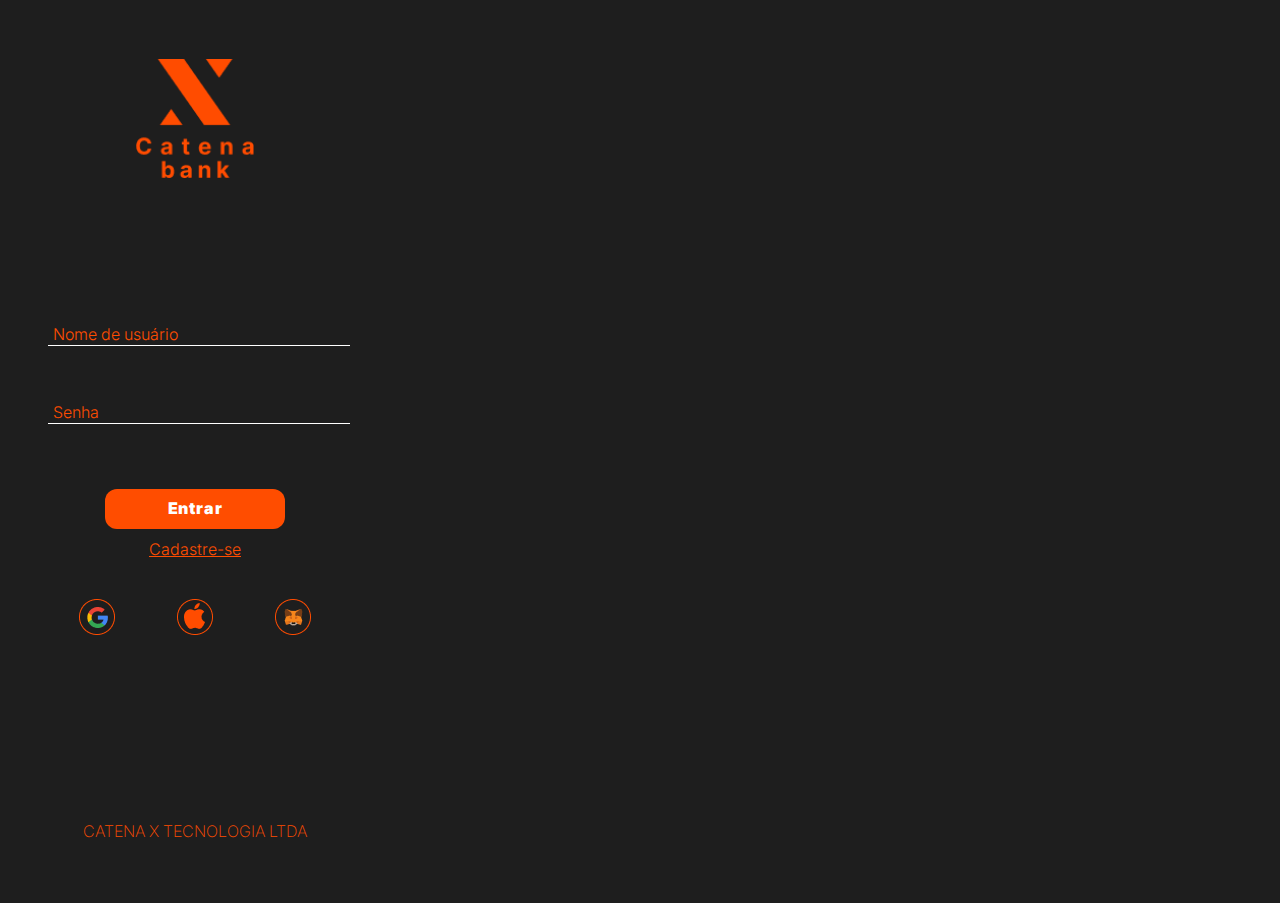
<file: index.html>
<!DOCTYPE html>
<html lang="pt-br">

<head>
    <meta charset="UTF-8">
    <meta http-equiv="X-UA-Compatible" content="IE=edge">
    <meta name="viewport" content="width=device-width, initial-scale=1.0">
    <link rel="stylesheet" href="assets/css/reset.css">
    <link rel="stylesheet" href="assets/css/style.css">
    <title>Login Catena Bank</title>
</head>

<body>
    <div id="wrap">
        <header>
            <img id="logo" src="assets/img/logo-catena.png" alt="">
        </header>
        <section>
            <input id="nome" type="text" name="Nome de usuário" placeholder="Nome de usuário">
            <input id="senha" type="password" name="Senha" placeholder="Senha">
        </section>
        <section>
            <a href="dashboard.html"> <input id="login" type="submit" value="Entrar"></a>
            <a id="cadastre" href="cadastre.html">Cadastre-se</a>
        </section>
        <section>
            <a id="google" href="#"><img src="assets/img/google-bolinha.png" alt=""></a>
            <a id="apple" href><img src="assets/img/apple-bolinha.png" alt=""></a>
            <a id="metamask" href="#"><img src="assets/img/metamask-bolinha.png" alt=""></a>
        </section>
        <footer>
            <p>CATENA X TECNOLOGIA LTDA</p>
        </footer>
    </div>
</body>

</html>
</file>
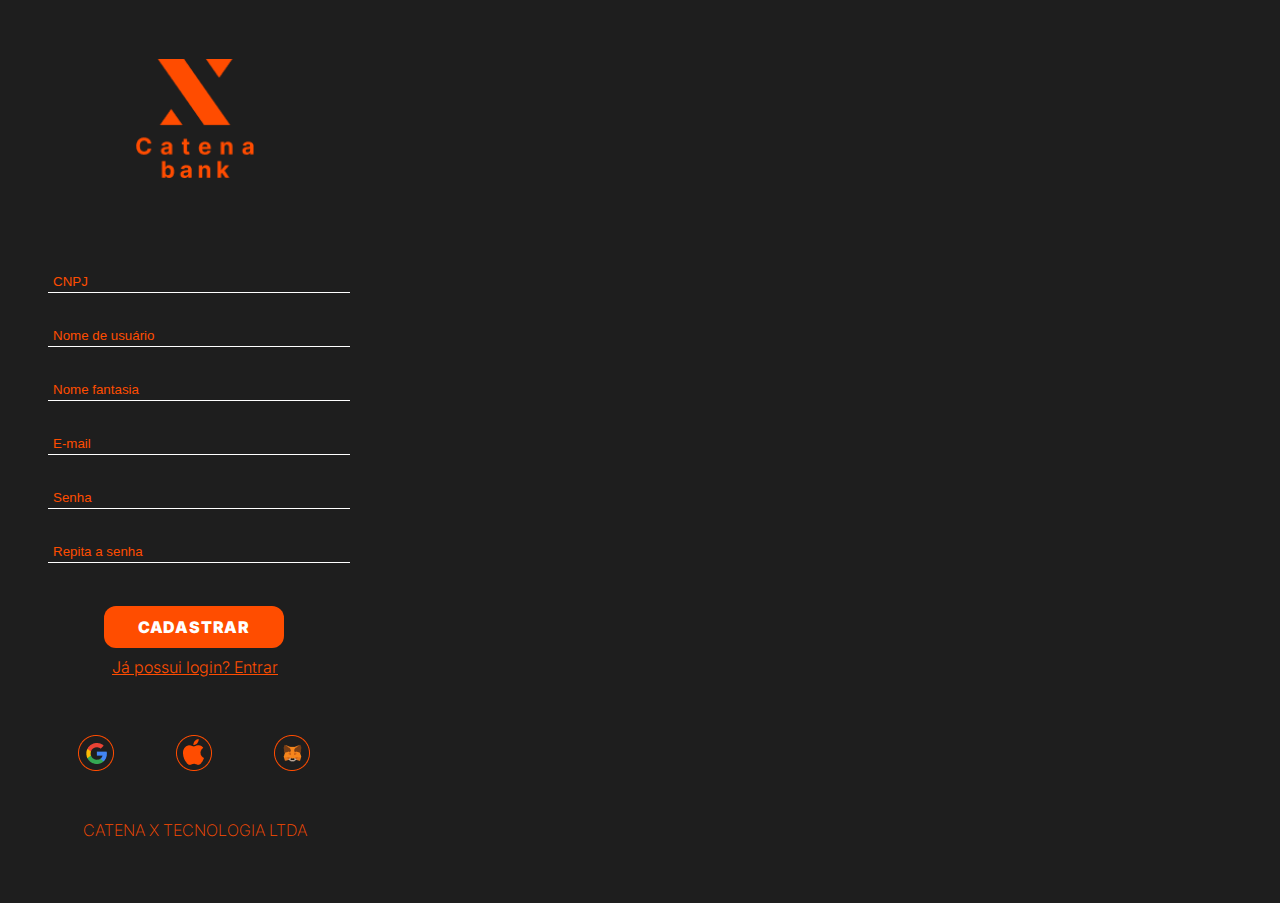
<file: cadastre.html>
<!DOCTYPE html>
<html lang="pt-br">

<head>
    <meta charset="UTF-8">
    <meta http-equiv="X-UA-Compatible" content="IE=edge">
    <meta name="viewport" content="width=device-width, initial-scale=1.0">
    <link rel="stylesheet" href="assets/css/reset.css">
    <link rel="stylesheet" href="assets/css/style.css">
    <title>Cadastre-se</title>
</head>

<body>
    <div id="wrap">
        <header>
            <img id="logo" src="assets/img/logo-catena.png" alt="">
        </header>
        <section id="cadastramento">
            <input class="cadastros" type="text" placeholder="CNPJ">
            <input class="cadastros" type="text" placeholder="Nome de usuário">
            <input class="cadastros" type="text" placeholder="Nome fantasia">
            <input class="cadastros" type="email" placeholder="E-mail">
            <input class="cadastros" type="password" placeholder="Senha">
            <input class="cadastros" type="password" placeholder="Repita a senha">
        </section>
        <section>
            <article>
                <a href="dashboard.html">
                    <input id="cadastrar" type="submit" value="CADASTRAR">
                </a>
            </article>
            <article>
                <a id="japossuilogin" href="index.html">Já possui login? Entrar</a>
            </article>
        </section>
        <section>
            <a id="google-cad" href="#"><img src="assets/img/google-bolinha.png" alt=""></a>
            <a id="apple-cad" href><img src="assets/img/apple-bolinha.png" alt=""></a>
            <a id="metamask-cad" href="#"><img src="assets/img/metamask-bolinha.png" alt=""></a>
        </section>
        <footer class="rodapecadastre">
            <p>CATENA X TECNOLOGIA LTDA</p>
        </footer>
    </div>
</body>

</html>
</file>
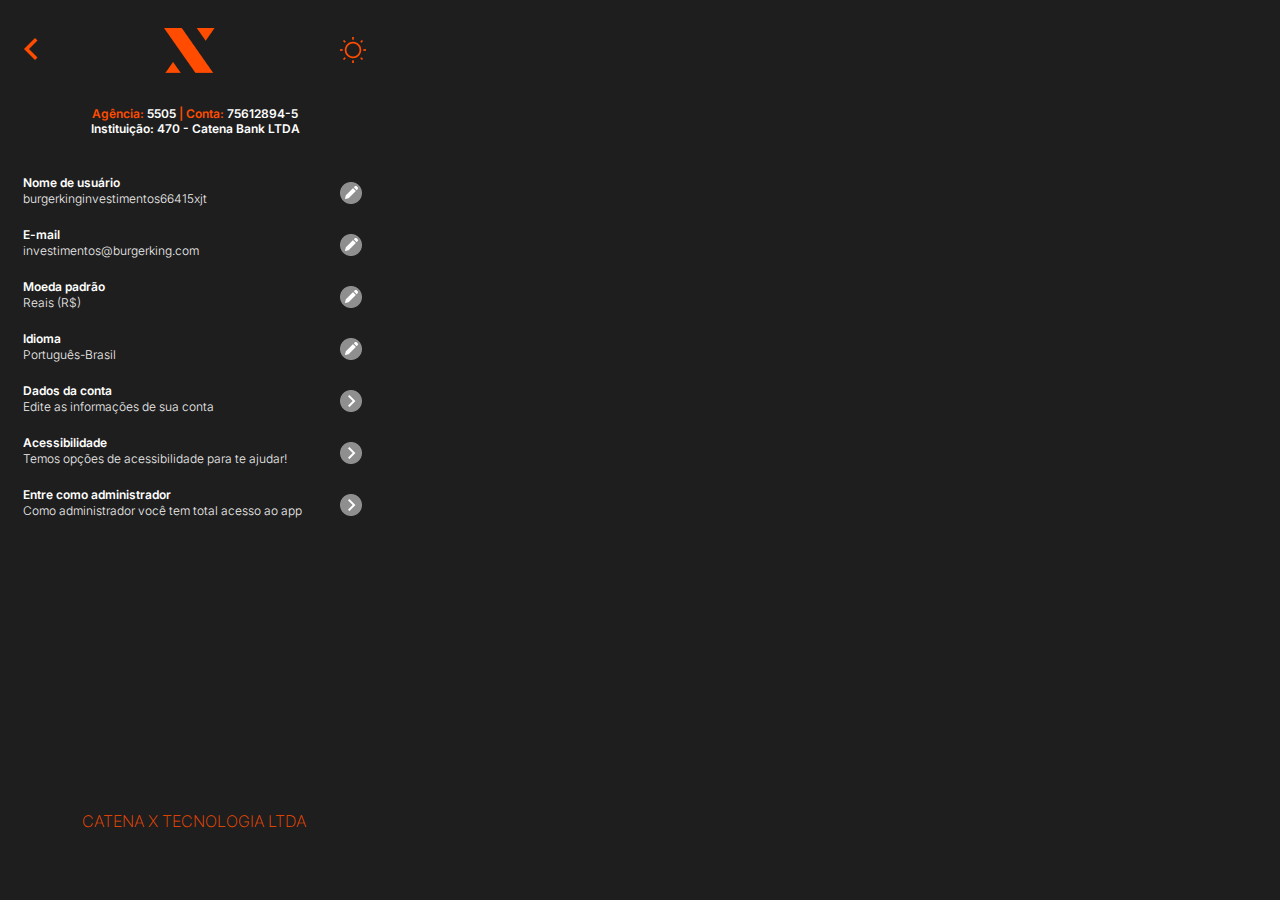
<file: config.html>
<!DOCTYPE html>
<html lang="pt-br">

<head>
    <meta charset="UTF-8">
    <meta http-equiv="X-UA-Compatible" content="IE=edge">
    <meta name="viewport" content="width=device-width, initial-scale=1.0">
    <link rel="stylesheet" href="assets/css/styleconfig.css">
    <link rel="stylesheet" href="assets/css/reset.css">

    <title>Configurações</title>
</head>

<body>
    <div id="wrap">
        <header id="top">
            <a href="dashboard.html"> <img src="assets/img/setinha-voltar.png" alt=""></a>
            <img src="assets/img/logo-minimalista.png" alt="">
            <img class="iconstop" src="assets/img/sol.png" alt="">
        </header>
        <div class="iphone-12-pro">
            <section>
                <p class="texto-agencia"><strong style="color: #ff4D00;">Agência:</strong> 5505 <strong
                        style="color: #ff4D00;"> |
                        Conta:</strong>
                    75612894-5</p>
                <p class="texto-instituicao"><strong>Instituição:</strong> 470 - Catena Bank LTDA</p>
            </section>
        </div>


        <section class="config">

            <article>
                <p class="titulos">Nome de usuário</p>
                <p class="dados">burgerkinginvestimentos66415xjt</p>
                <a href=""> <img class="edits" src="assets/img/edit.png" alt=""></a>
            </article>

            <article>
                <p class="titulos">E-mail</p>
                <p class="dados">investimentos@burgerking.com</p>
                <a href=""> <img class="edits" src="assets/img/edit.png" alt=""></a>
            </article>

            <article>
                <p class="titulos">Moeda padrão</p>
                <p class="dados">Reais (R$)</p>
                <a href=""> <img class="edits" src="assets/img/edit.png" alt=""></a>
            </article>

            <article>
                <p class="titulos">Idioma</p>
                <p class="dados">Português-Brasil</p>
                <a href=""> <img class="edits" src="assets/img/edit.png" alt=""></a>
            </article>

            <article>
                <p class="titulos">Dados da conta</p>
                <p class="dados">Edite as informações de sua conta</p>
                <a href=""> <img class="setinhas" src="assets/img/setinha.png" alt=""></a>

            </article>

            <article>
                <p class="titulos">Acessibilidade</p>
                <p class="dados">Temos opções de acessibilidade para te ajudar!</p>
                <a href=""> <img class="setinhas" src="assets/img/setinha.png" alt=""></a>
            </article>

            <article>
                <p class="titulos">Entre como administrador</p>
                <p class="dados">Como administrador você tem total acesso ao app</p>
                <a href=""> <img class="setinhas" src="assets/img/setinha.png" alt=""></a>
            </article>
        </section>
        <footer class="rodapeconfig">
            <p>CATENA X TECNOLOGIA LTDA</p>
        </footer>
</body>


</html>
</file>
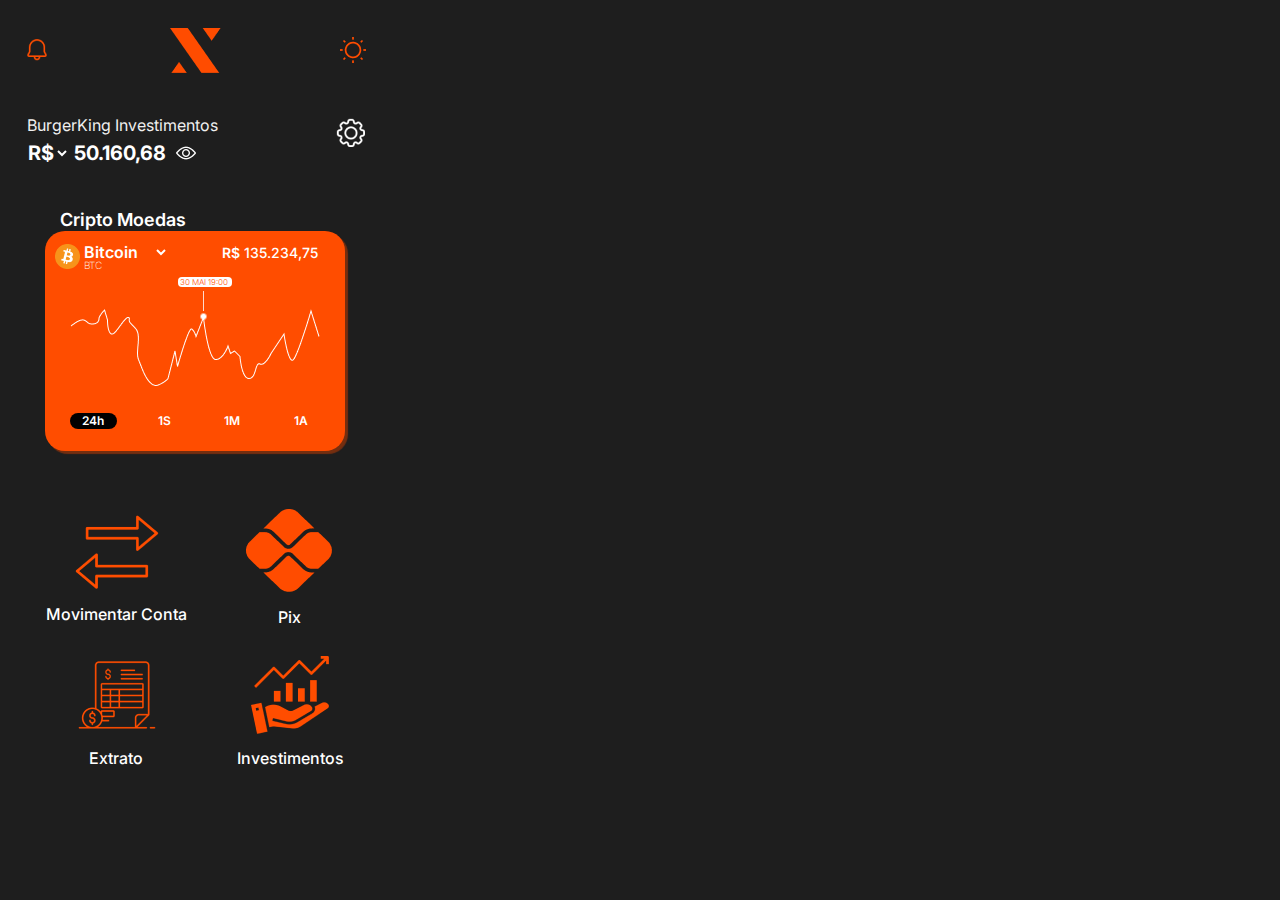
<file: dashboard.html>
<!DOCTYPE html>
<html lang="pt-br">

<head>
    <meta charset="UTF-8">
    <meta http-equiv="X-UA-Compatible" content="IE=edge">
    <meta name="viewport" content="width=device-width, initial-scale=1.0">
    <link rel="stylesheet" href="assets/css/reset.css">
    <link rel="stylesheet" href="assets/css/styledashboard.css">
    <title>Dashboard</title>
</head>

<body>
    <div id="wrap">
        <header id="top">
            <img class="iconstop" src="assets/img/sino.png" alt="">
            <img src="assets/img/logo-minimalista.png" alt="">
            <img class="iconstop" src="assets/img/sol.png" alt="">
        </header>
        <section class="bkconfig">
            <p class="nome">BurgerKing Investimentos</p>
            <a href="config.html"> <img id="config" src="assets/img/config.png" alt=""></a>
            <select name="moedas" id="">
                <option value="">R$</option>
                <option value="">$</option>
                <option value="">€</option>
                <option value="">£</option>
                <option value="">¥</option>
            </select>
            <p class="valor">50.160,68</p>
            <img class="olho" src="assets/img/olho.png" alt="">
        </section>
        <section class="criptos">
            <p class="criptostitulo">Cripto Moedas</p>
            <div class="retangulo">
                <header id="topocriptos">
                    <img class="bitcoin" src="assets/img/bitcoincripto.png" alt="">
                    <select>
                        <option value="">Bitcoin</option>
                        <option value="">Etherium</option>
                        <option value="">Polygon</option>
                        <option value="">Solana</option>
                        <option value="">Aave</option>
                    </select>
                    <p class="cotacaocripto">R$</p>
                    <p class="valorcripto">135.234,75</p>
                    <p class="siglamoeda">BTC</p>
                </header>
                <img class="grafico" src="assets/img/grafico.png" alt="">
                <img class="bolinha-grafico" src="assets/img/bolinha-grafico.png" alt="">
                <div id="risco-grafico"></div>
                <p id="data-grafico">30 MAI 19:00</p>
                <footer id="baixocriptos">
                    <div id="selecionado"></div>
                    <a href="#" onclick="selecionarDia()">
                        <p class="dia">24h</p>
                    </a>

                    <a href="#" onclick="selecionarSemana()">
                        <p class="semana">1S</p>
                    </a>
                    <a href="#" onclick="selecionarMes()">
                        <p class="mes">1M</p>
                    </a>

                    <a href="#" onclick="selecionarAno()">
                        <p class="ano">1A</p>
                    </a>

                </footer>
        </section>
        <section id="funcionalidades">
            <a href=""> <img class="movimentar" src="assets/img/movimentar.png" alt="">
                <p class="texto-movimentar">Movimentar Conta</p>
            </a>

            <a href=""> <img class="pix" src="assets/img/pix.png" alt="">
                <p class="texto-pix">Pix</p>
            </a>

            <a href=""> <img class="extrato" src="assets/img/extrato.png" alt="">
                <p class="texto-extrato">Extrato</p>
            </a>

            <a href=""> <img class="investimento" src="assets/img/investimento.png" alt="">
                <p class="texto-investimento">Investimentos</p>
            </a>

        </section>
    </div>

    <script>
        var select = document.querySelector('#selecionado')

        function selecionarDia() {
            select.style.left = "12.5px";
        }

        function selecionarSemana() {
            select.style.left = "83px";
        }

        function selecionarMes() {
            select.style.left = "152px";
        }

        function selecionarAno() {
            select.style.left = "220px";
        }
    </script>
</body>

</html>
</file>
<file: assets/css/style.css>
@import url('https://fonts.googleapis.com/css2?family=Inter:wght@100;200;300;400;500;600;700;800;900&display=swap');

body {
    background-color: #1E1E1E;
}

#wrap {
    width: 390px;
    height: 844px;
}

#logo {
    width: 120px;
    margin: 59px auto 0 auto;
    display: block;
}

#nome {
    position: absolute;
    width: 295px;
    height: 21px;
    left: 48px;
    top: 322px;

    font-family: 'Inter';
    font-style: normal;
    font-weight: 300;
    font-size: 16px;
    line-height: 19px;

    background-color: transparent;
    color: white;
    border: none;
    outline: none;
    box-shadow: none;

    padding-left: 5px;
    border-bottom: 1px white solid;
}

#nome::placeholder {
    color: #FF4D00;
}

#nome:focus {
    outline: none;
    box-shadow: none;
}

#senha {
    position: absolute;
    width: 295px;
    height: 21px;
    left: 48px;
    top: 400px;

    font-family: 'Inter';
    font-style: normal;
    font-weight: 300;
    font-size: 16px;
    line-height: 19px;

    border: none;
    background-color: transparent;

    color: #FFFFFF;

    padding-left: 5px;
    border-bottom: 1px white solid;
}

#senha:focus {
    outline: none;
    box-shadow: none;
}

#senha::placeholder {
    color: #FF4D00;
}

section a {
    text-decoration: none;
}


#login {
    display: block;
    width: 180px;
    height: 40px;

    margin: 310.79px auto 0 auto;


    background: #FF4D00;
    border-radius: 12px;

    border: none;
    padding: 0;

    font-family: 'Inter';
    font-style: normal;
    font-weight: 900;
    font-size: 16px;
    line-height: 19px;
    text-align: center;
    letter-spacing: 0.05em;

    color: #FFFFFF;
}

#login:active {
    background-color: #D84100;
}

footer {
    width: 226px;
    height: 19px;
    margin: 263px auto 0 auto;

    font-family: 'Inter';
    font-style: normal;
    font-weight: 200;
    font-size: 16px;
    line-height: 19px;
    text-align: center;

    color: #FF4D00;
}

#cadastre {
    display: block;
    width: 93px;
    height: 19px;
    margin: 11px auto 0 auto;


    text-decoration: underline;
    font-family: 'Inter';
    font-style: normal;
    font-weight: 300;
    font-size: 16px;
    line-height: 19px;
    text-align: center;
    color: #FF4D00;
}


#google {
    position: absolute;
    width: 36px;
    height: 36px;
    left: 79px;
    top: 599px;
}

#metamask {
    position: absolute;
    width: 36px;
    height: 36px;
    left: 275px;
    top: 599px;

}

#apple {
    position: absolute;
    width: 36px;
    height: 36px;
    left: 177px;
    top: 599px;
}

/* Cadastre-se */

#cadastramento {
    position: absolute;
    width: 295px;
    height: 277px;
    left: 48px;
    top: 271px;
}

.cadastros {
    width: 295px;
    height: 19px;
    left: 48px;

    margin-bottom: 32px;

    background-color: transparent;
    color: white;
    border: none;
    outline: none;
    box-shadow: none;

    padding-left: 5px;
    border-bottom: 1px white solid;

}



#cadastramento:last-child {
    margin-bottom: 0;
}

.cadastros::placeholder {
    color: #FF4D00;
}

.cadastros:focus {
    outline: none;
    box-shadow: none;
}

#cadastrar {
    position: absolute;
    width: 180px;
    height: 42px;
    left: 104px;
    top: 606px;


    background: #FF4D00;
    border-radius: 12px;

    border: none;
    padding: 0;

    font-family: 'Inter';
    font-style: normal;
    font-weight: 900;
    font-size: 16px;
    line-height: 19px;
    text-align: center;
    letter-spacing: 0.05em;

    color: #FFFFFF;
}

#cadastrar:active {
    background-color: #D84100;
}

#google-cad {
    position: absolute;
    width: 36px;
    height: 36px;
    left: 78px;
    top: 735px;
}

#metamask-cad {
    position: absolute;
    width: 36px;
    height: 36px;
    left: 274px;
    top: 735px;


}

#apple-cad {
    position: absolute;
    width: 36px;
    height: 36px;
    left: 176px;
    top: 735px;

}

#japossuilogin {
    width: 168px;
    height: 19px;
    display: block;
    margin: 480px auto 0 auto;

    font-family: 'Inter';
    font-style: normal;
    font-weight: 300;
    font-size: 16px;
    line-height: 19px;
    text-align: center;
    text-decoration-line: underline;

    color: #FF4D00;

}

.rodapecadastre {
    display: block;
    margin: 144px auto 0 auto;
}
</file>
<file: assets/css/styleconfig.css>
@import url('https://fonts.googleapis.com/css2?family=Inter:wght@100;200;300;400;500;600;700;800;900&display=swap');

body {
    background-color: #1E1E1E;
}

#wrap {
    width: 390px;
    height: 844px;
}


#top {
    width: 342px;
    height: 44.86px;
    margin: 28px 24px 33px 24px;
    display: flex;
    justify-content: space-between;
    align-items: center;
}

.iconstop {
    cursor: pointer;
    width: 26px;
    height: 26px;
}

.iphone-12-pro {
    text-align: center;
    max-width: 428px;
    /* Largura do iPhone 12 Pro Max em pixels */
    margin: 28px auto;

    color: rgb(255, 255, 255);

}

.texto-agencia {
    font-family: 'Inter';
    font-style: normal;
    font-weight: 600;
    font-size: 12px;
    line-height: 15px;
}

.texto-instituicao {
    font-family: 'Inter';
    font-style: normal;
    font-weight: 600;
    font-size: 12px;
    line-height: 15px;
}

.config {
    color: rgb(255, 255, 255);
    margin-left: 23px;
    margin-top: 38px;

}

.config article {
    margin-bottom: 20px;
    position: relative;

}

.titulos {
    width: 320px;
    display: inline-block;
    font-family: 'Inter';
    font-style: normal;
    font-weight: 600;
    font-size: 12px;
    line-height: 15px;
    color: white;

}

.dados {
    display: inline-block;
    font-family: 'Inter';
    font-style: normal;
    font-weight: 300;
    font-size: 12px;
    line-height: 15px;
    color: #F0F0F0;
}

.setinhas {
    position: absolute;
    width: 22px;
    height: 22px;
    top: 25%;
    right: 28px;
}

.edits {
    position: absolute;
    width: 22px;
    height: 22px;
    top: 25%;
    right: 28px;
}

.rodapeconfig {
    width: 226px;
    height: 19px;
    margin: 294px auto 0 auto;

    font-family: 'Inter';
    font-style: normal;
    font-weight: 200;
    font-size: 16px;
    line-height: 19px;

    color: #FF4D00;
}
</file>
<file: assets/css/styledashboard.css>
@import url('https://fonts.googleapis.com/css2?family=Inter:wght@100;200;300;400;500;600;700;800;900&display=swap');

body {
    background-color: #1E1E1E;
}

#wrap {
    width: 390px;
    height: 844px;
}

#top {
    width: 342px;
    height: 44.86px;
    margin: 28px 24px 33px 24px;

    display: flex;
    justify-content: space-between;
    align-items: center;
}

.iconstop {
    cursor: pointer;
    width: 26px;
    height: 26px;
}

.bkconfig {
    width: 341px;
    height: 55px;
    margin: 0 24px 0 24px;
    position: relative;
}

.nome {
    font-family: 'Inter';
    font-style: normal;
    font-weight: 400;
    font-size: 16px;
    line-height: 19px;

    margin: 10px 110px 5px 3.2px;
    display: inline-block;

    color: #F0F0F0;
}

#config {
    width: 30px;
    height: 30px;
    position: absolute;
    left: 91.5%;
    top: 50%;
    transform: translate(0, -50%);
}

select {
    background-color: transparent;
    color: white;
    border: none;

    font-family: 'Inter';
    font-style: normal;
    font-weight: 700;
    font-size: 20px;
}

select:focus {
    outline: none;
    box-shadow: none;
}

option {
    background-color: #1E1E1E;
    outline: none;
    box-shadow: none;
}

.valor {
    color: white;
    font-family: 'Inter';
    font-style: normal;
    font-weight: 700;
    font-size: 20px;
    line-height: 24px;
    display: inline-block;
    margin-right: 10px;
}

.olho {
    position: absolute;
    top: 68%;
}

.criptos {
    width: 300px;
    height: 245px;
    margin: 48px auto 0 auto;
}

.criptos .criptostitulo {
    padding-left: 15px;
    font-family: 'Inter';
    font-style: normal;
    font-weight: 600;
    font-size: 18px;
    line-height: 22px;
    color: #fff;
}

.retangulo {
    width: 300px;
    height: 220px;
    background: #FF4D00;
    box-shadow: 3px 3px 1px rgba(204, 61, 0, 0.5);
    border-radius: 20px;

    position: relative;
}

#topocriptos {
    padding: 13px 27px 0 10px;
    width: 263px;
    height: 29px;

    position: relative;
}

.bitcoin {
    width: 25px;
    height: 25px;

    float: left;
}

#topocriptos .cotacaocripto {
    position: absolute;
    right: 105px;

    font-family: 'Inter';
    font-style: normal;
    font-weight: 600;
    font-size: 14px;
    line-height: 17px;
    color: #FFF;
    display: inline-block;
}

#topocriptos .valorcripto {
    position: absolute;
    right: 27px;

    display: inline-block;
    font-family: 'Inter';
    font-style: normal;
    font-weight: 500;
    font-size: 14px;
    line-height: 17px;
    color: #fff;
}

#topocriptos .siglamoeda {
    position: absolute;
    top: 28px;
    left: 39px;

    display: inline-block;
    font-family: 'Inter';
    font-style: normal;
    font-weight: 200;
    font-size: 10px;
    line-height: 12px;

    color: #FFFFFF;
}

#topocriptos select {
    position: absolute;
    top: 10px;

    font-family: 'Inter';
    font-style: normal;
    font-weight: 600;
    font-size: 16px;
    line-height: 19px;

    color: #FFFFFF;
}

.grafico {
    display: block;
    margin: 36px auto 0 auto;
}

.bolinha-grafico {
    position: absolute;
    top: 82.2px;
    left: 155px;
}

#risco-grafico {
    position: absolute;
    top: 60px;
    left: 158px;

    width: 0.5px;
    height: 20px;
    background-color: rgba(255, 255, 255, 0.8);
}

#data-grafico {
    position: absolute;
    top: 46.5px;
    left: 133.2px;

    width: 52px;
    height: 10px;
    padding-left: 2px;

    font-family: 'Inter';
    font-style: normal;
    font-weight: 300;
    font-size: 8px;
    line-height: 10px;

    background-color: #fff;
    border-radius: 4px;

    color: #FF4D00;
}

#baixocriptos {
    position: relative;
    width: 276px;
    height: 15px;
    display: flex;
    margin: 26.47px auto 25px auto;
    /*     background-color: rgba(51, 60, 60, 0.5); */

    flex-direction: row;
    justify-content: space-between;
    align-items: flex-start;
}

#baixocriptos p {
    font-family: 'Inter';
    font-style: normal;
    font-weight: 600;
    font-size: 12px;
    line-height: 15px;
    color: #fff;
    z-index: 1;
}

#baixocriptos a {
    text-decoration: none;
    z-index: 1;
}

.dia {
    margin-left: 25px;
}

.ano {
    margin-right: 25px;
}

#selecionado {
    position: absolute;
    width: 47px;
    height: 16px;
    background-color: #000;
    border-radius: 100px;
    z-index: 0;
    left: 12.5px;
}

#funcionalidades {
    width: 298px;
    height: 261px;

    position: relative;
    margin: 55px auto 67px auto;
}

.movimentar {
    position: absolute;
    top: 3px;
    left: 28px;
}

.pix {
    position: absolute;
    left: 200px;
}

.extrato {
    position: absolute;
    top: 143px;
    left: 28px;
}

.investimento {
    position: absolute;
    bottom: 32.11px;
    right: 11.11px;
}

#funcionalidades p {
    font-family: 'Inter';
    font-style: normal;
    font-weight: 500;
    font-size: 16px;
    line-height: 24px;
    color: #FFF;
}

.texto-movimentar {
    position: absolute;
    top: 93px;
}

.texto-pix {
    position: absolute;
    top: 96px;
    right: 43px;
}

.texto-extrato {
    position: absolute;
    left: 43px;
    bottom: 0px;
}

.texto-investimento {
    position: absolute;
    bottom: 0px;
    right: 0px;
}
</file>
